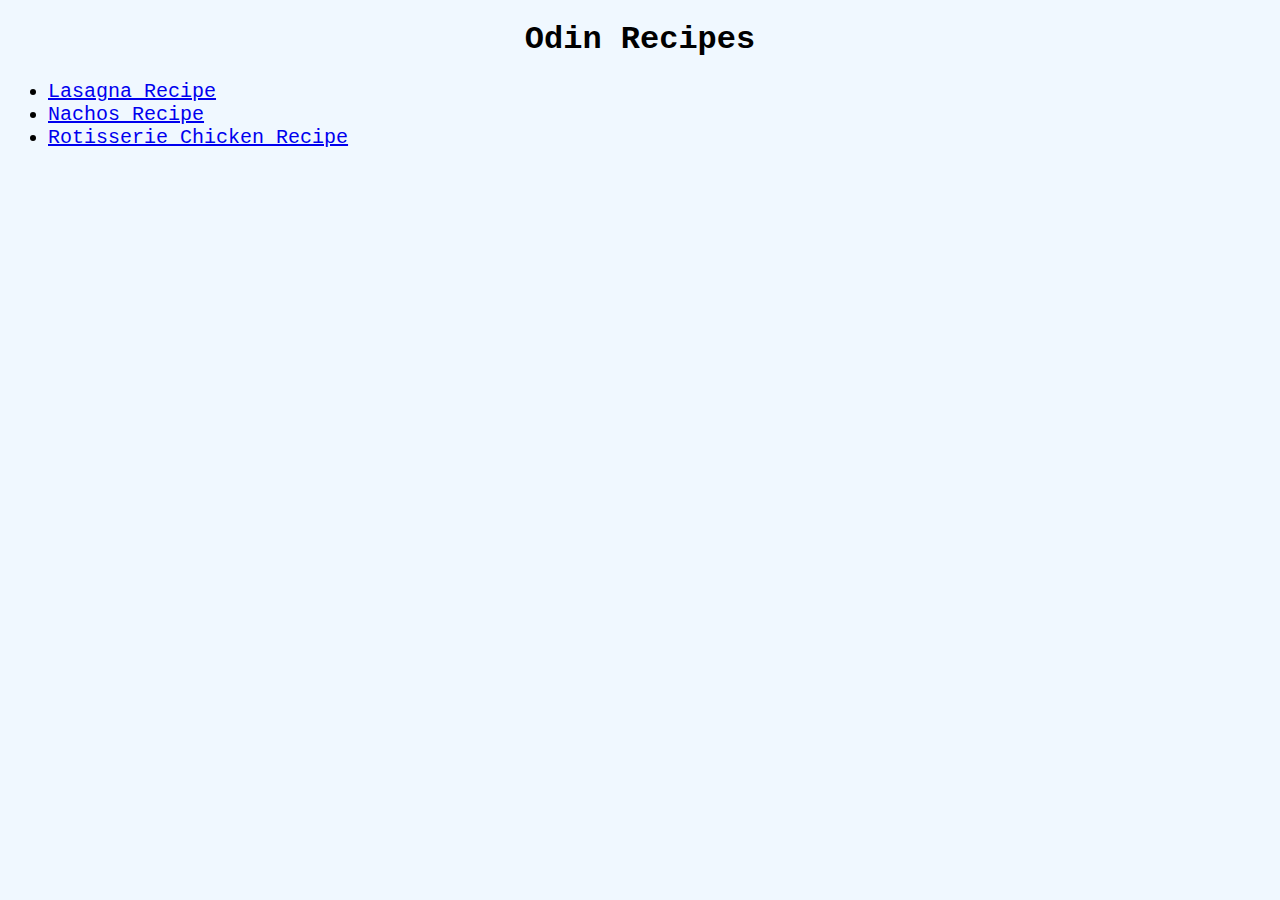
<file: index.html>
<!DOCTYPE html>
<html lang="en">
<head>
    <meta charset="UTF-8">
    <meta name="viewport" content="width=device-width, initial-scale=1.0">
    <title>Odin Recipes</title>
    <link rel="stylesheet" href="index.css">
</head>
<body>
    <h1>Odin Recipes</h1>
    <ul>
        <li class = "recipe"><a href="recipes/lasagna.html">Lasagna Recipe</a></li>
        <li class = "recipe"><a href="recipes/nachos.html">Nachos Recipe</a></li>
        <li class = "recipe"><a href="recipes/chicken.html">Rotisserie Chicken Recipe</a></li>
    </ul>
    
</body>
</html>
</file>
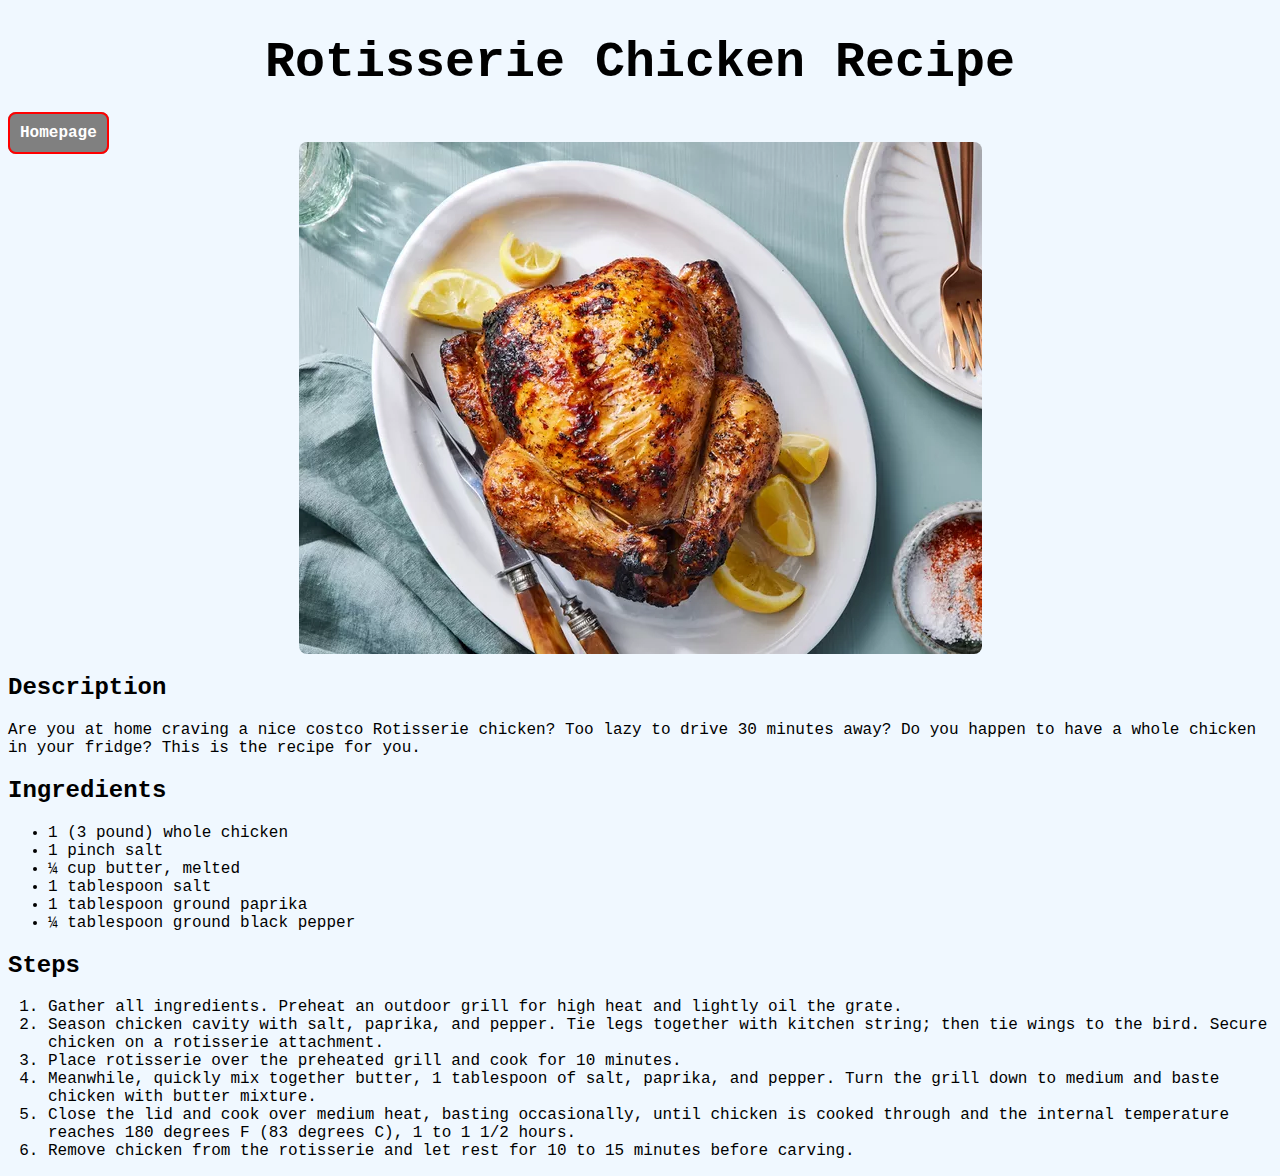
<file: recipes/chicken.html>
<!DOCTYPE html>
<html lang="en">
<head>
    <meta charset="UTF-8">
    <meta name="viewport" content="width=device-width, initial-scale=1.0">
    <title>Rotisserie Chicken Recipe</title>
    <h1>Rotisserie Chicken Recipe</h1>
    <link rel="stylesheet" href="recipe.css">
</head>
<body>
    <a href="../index.html">Homepage</a>
    <image src="../images/chicken.jpg" alt="Chicken"></image>

    <h2>Description</h2>
    <p>Are you at home craving a nice costco Rotisserie chicken? Too lazy to drive 30 minutes away? Do you happen to have a whole chicken in your fridge? This is the recipe for you.</p>

    <h2>Ingredients</h2>
    <ul>
        <li>1 (3 pound) whole chicken</li>
        <li>1 pinch salt</li>
        <li>¼ cup butter, melted</li>
        <li>1 tablespoon salt</li>
        <li>1 tablespoon ground paprika</li>
        <li>¼ tablespoon ground black pepper</li>
    </ul>

    <h2>Steps</h2>
    <ol>
        <li>Gather all ingredients. Preheat an outdoor grill for high heat and lightly oil the grate.</li>
        <li>Season chicken cavity with salt, paprika, and pepper. Tie legs together with kitchen string; then tie wings to the bird. Secure chicken on a rotisserie attachment. </li>
        <li>Place rotisserie over the preheated grill and cook for 10 minutes.</li>
        <li>Meanwhile, quickly mix together butter, 1 tablespoon of salt, paprika, and pepper. Turn the grill down to medium and baste chicken with butter mixture. </li>
        <li>Close the lid and cook over medium heat, basting occasionally, until chicken is cooked through and the internal temperature reaches 180 degrees F (83 degrees C), 1 to 1 1/2 hours. </li>
        <li>Remove chicken from the rotisserie and let rest for 10 to 15 minutes before carving. </li>

    </ol>    
    </body>
</html>
</file>
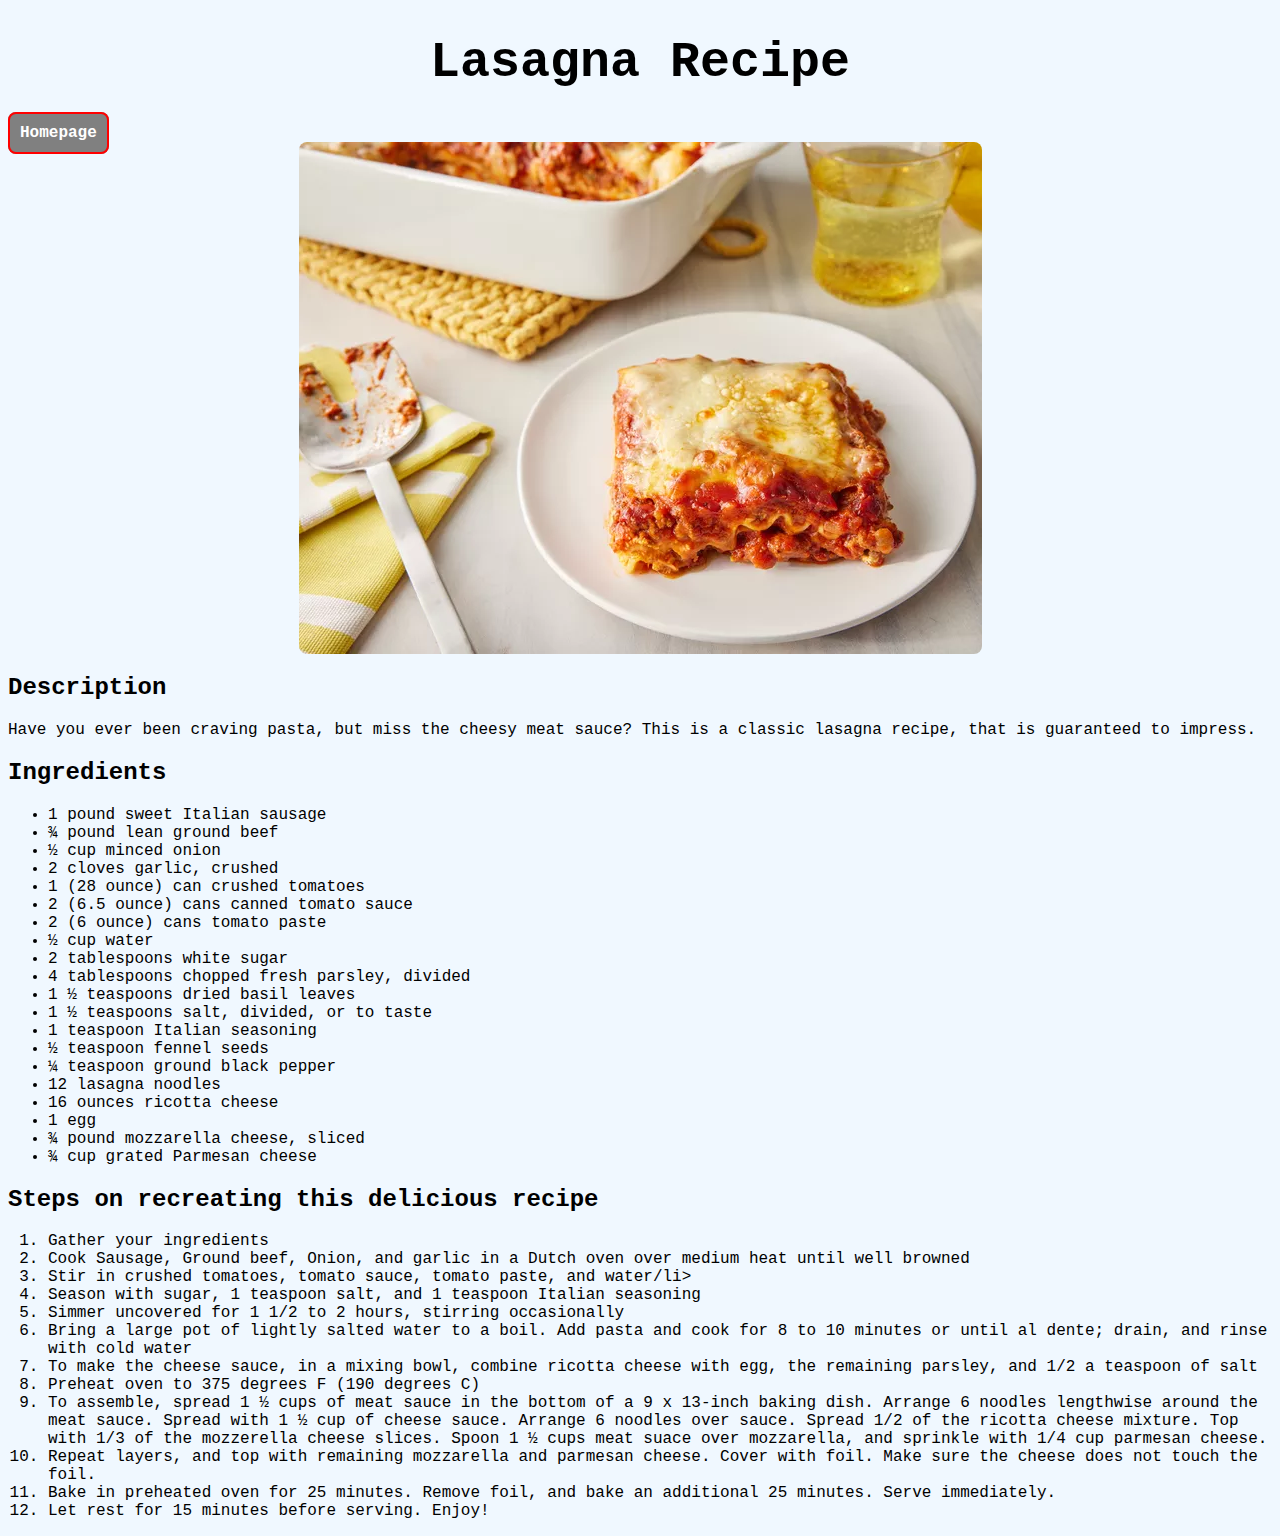
<file: recipes/lasagna.html>
<!DOCTYPE html>
<html lang="en">
<head>
    <meta charset="UTF-8">
    <meta name="viewport" content="width=device-width, initial-scale=1.0">
    <title>Lasagna Recipe</title>
    <h1>Lasagna Recipe</h1>
    <link rel="stylesheet" href="recipe.css">
</head>
<body>
    
    <a href="../index.html">Homepage</a>
    
    <img id = "image" src="../images/lasagna.webp" alt="Lasagna"></image>
    <h2>Description</h2>
    
    <p>Have you ever been craving pasta, but miss the cheesy meat sauce? This is a classic lasagna recipe, that is guaranteed to impress.</p>

    <h2>Ingredients</h2>
    <ul>
        <li>1 pound sweet Italian sausage</li>
        <li>¾ pound lean ground beef</li>
        <li>½ cup minced onion</li>
        <li>2 cloves garlic, crushed</li>
        <li>1 (28 ounce) can crushed tomatoes</li>
        <li>2 (6.5 ounce) cans canned tomato sauce</li>
        <li>2 (6 ounce) cans tomato paste</li>
        <li>½ cup water</li>
        <li>2 tablespoons white sugar</li>
        <li>4 tablespoons chopped fresh parsley, divided</li>
        <li>1 ½ teaspoons dried basil leaves</li>
        <li>1 ½ teaspoons salt, divided, or to taste</li>
        <li>1 teaspoon Italian seasoning</li>
        <li>½ teaspoon fennel seeds</li>
        <li>¼ teaspoon ground black pepper</li>
        <li>12 lasagna noodles</li>
        <li>16 ounces ricotta cheese</li>
        <li>1 egg</li>
        <li>¾ pound mozzarella cheese, sliced</li>
        <li>¾ cup grated Parmesan cheese</li>
    </ul>
    <h2>Steps on recreating this delicious recipe</h2>
    <ol>
        <li>Gather your ingredients</li>
        <li>Cook Sausage, Ground beef, Onion, and garlic in a Dutch oven over medium heat until well browned</li>
        <li>Stir in crushed tomatoes, tomato sauce, tomato paste, and water/li>
        <li>Season with sugar, 1 teaspoon salt, and 1 teaspoon Italian seasoning</li>
        <li>Simmer uncovered for 1 1/2 to 2 hours, stirring occasionally</li>
        <li>Bring a large pot of lightly salted water to a boil. Add pasta and cook for 8 to 10 minutes or until al dente; drain, and rinse with cold water</li>
        <li>To make the cheese sauce, in a mixing bowl, combine ricotta cheese with egg, the remaining parsley, and 1/2 a teaspoon of salt</li>
        <li>Preheat oven to 375 degrees F (190 degrees C)</li>
        <li>To assemble, spread 1 ½ cups of meat sauce in the bottom of a 9 x 13-inch baking dish. Arrange 6 noodles lengthwise around the meat sauce. Spread with 1 ½ cup of cheese sauce. Arrange 6 noodles over sauce. Spread 1/2 of the ricotta cheese mixture. Top with 1/3 of the mozzerella cheese slices. Spoon  1 ½ cups meat suace over mozzarella, and sprinkle with 1/4 cup parmesan cheese.</li>
        <li>Repeat layers, and top with remaining mozzarella and parmesan cheese. Cover with foil. Make sure the cheese does not touch the foil.</li>    
        <li>Bake in preheated oven for 25 minutes. Remove foil, and bake an additional 25 minutes. Serve immediately.</li>
        <li>Let rest for 15 minutes before serving. Enjoy!</li>
    </ol>
</body>
</html>
</file>
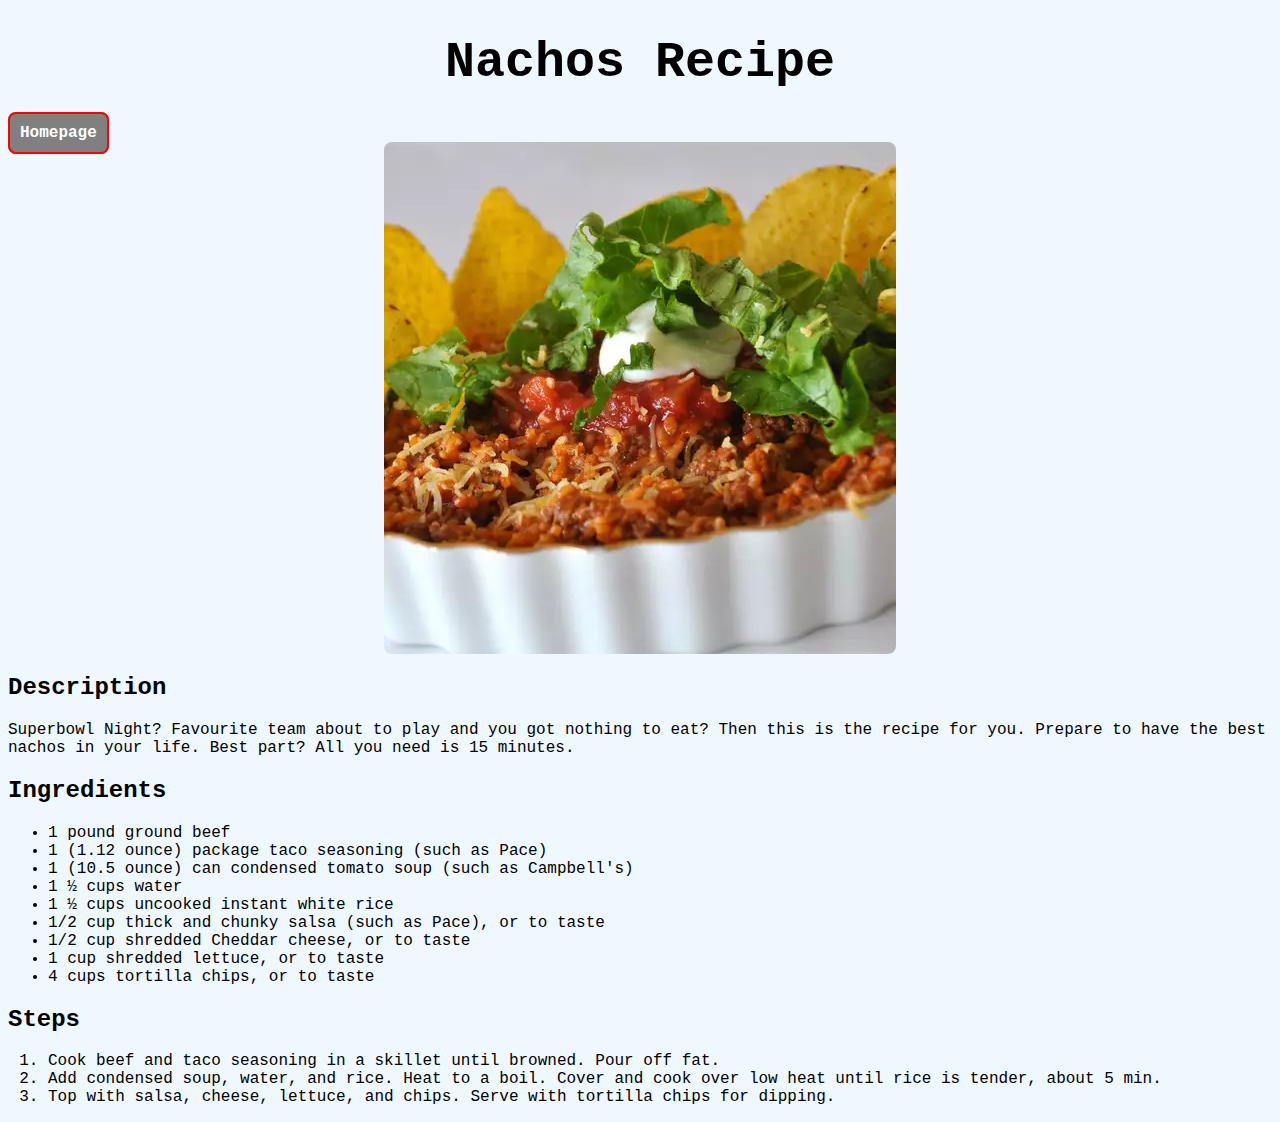
<file: recipes/nachos.html>
<!DOCTYPE html>
<html lang="en">

<head>
    <meta charset="UTF-8">
    <meta name="viewport" content="width=device-width, initial-scale=1.0">
    <title>Nachos Recipe</title>
    <link rel="stylesheet" href="recipe.css">
</head>

<body>
    <h1>Nachos Recipe</h1>
    <a href="../index.html">Homepage</a>
    <image src="../images/nachos.jpg" alt="Nachos"></image>
    <h2>Description</h2>
    <p>Superbowl Night? Favourite team about to play and you got nothing to eat? Then this is the recipe for you.
        Prepare to have the best nachos in your life. Best part? All you need is 15 minutes.</p>

    <h2>Ingredients</h2>
    <ul>
        <li>1 pound ground beef</li>
        <li>1 (1.12 ounce) package taco seasoning (such as Pace)</li>
        <li>1 (10.5 ounce) can condensed tomato soup (such as Campbell's)</li>
        <li>1 ½ cups water</li>
        <li>1 ½ cups uncooked instant white rice</li>
        <li>1/2 cup thick and chunky salsa (such as Pace), or to taste</li>
        <li>1/2 cup shredded Cheddar cheese, or to taste</li>
        <li>1 cup shredded lettuce, or to taste</li>
        <li>4 cups tortilla chips, or to taste</li>
    </ul>

    <h2>Steps</h2>
    <ol>
        <li>Cook beef and taco seasoning in a skillet until browned. Pour off fat.</li>
        <li>Add condensed soup, water, and rice. Heat to a boil. Cover and cook over low heat until rice is tender, about 5 min. </li>
        <li>Top with salsa, cheese, lettuce, and chips. Serve with tortilla chips for dipping.</li>
</body>

</html>
</file>
<file: index.css>
*{
    font-family: 'Courier New', Courier, monospace;
    background-color: aliceblue;
}
h1{
    text-align: center;
}
ul{
    font-size: 20px;
    
}
</file>
<file: recipes/recipe.css>
*{
    font-family: 'Courier New', Courier, monospace;
    background-color: aliceblue;
}
h1{
    text-align: center;
    font-weight: bold;
    font-size: 50px;
}
a{
    text-decoration: none;
    border: 2px red solid;
    border-radius: 8px;
    padding: 10px;
    background-color: grey;
    color: white;
    font-weight: bold;
}

img{
    display: block;
    margin: 0 auto;
    border-radius: 8px;
    
}
</file>
